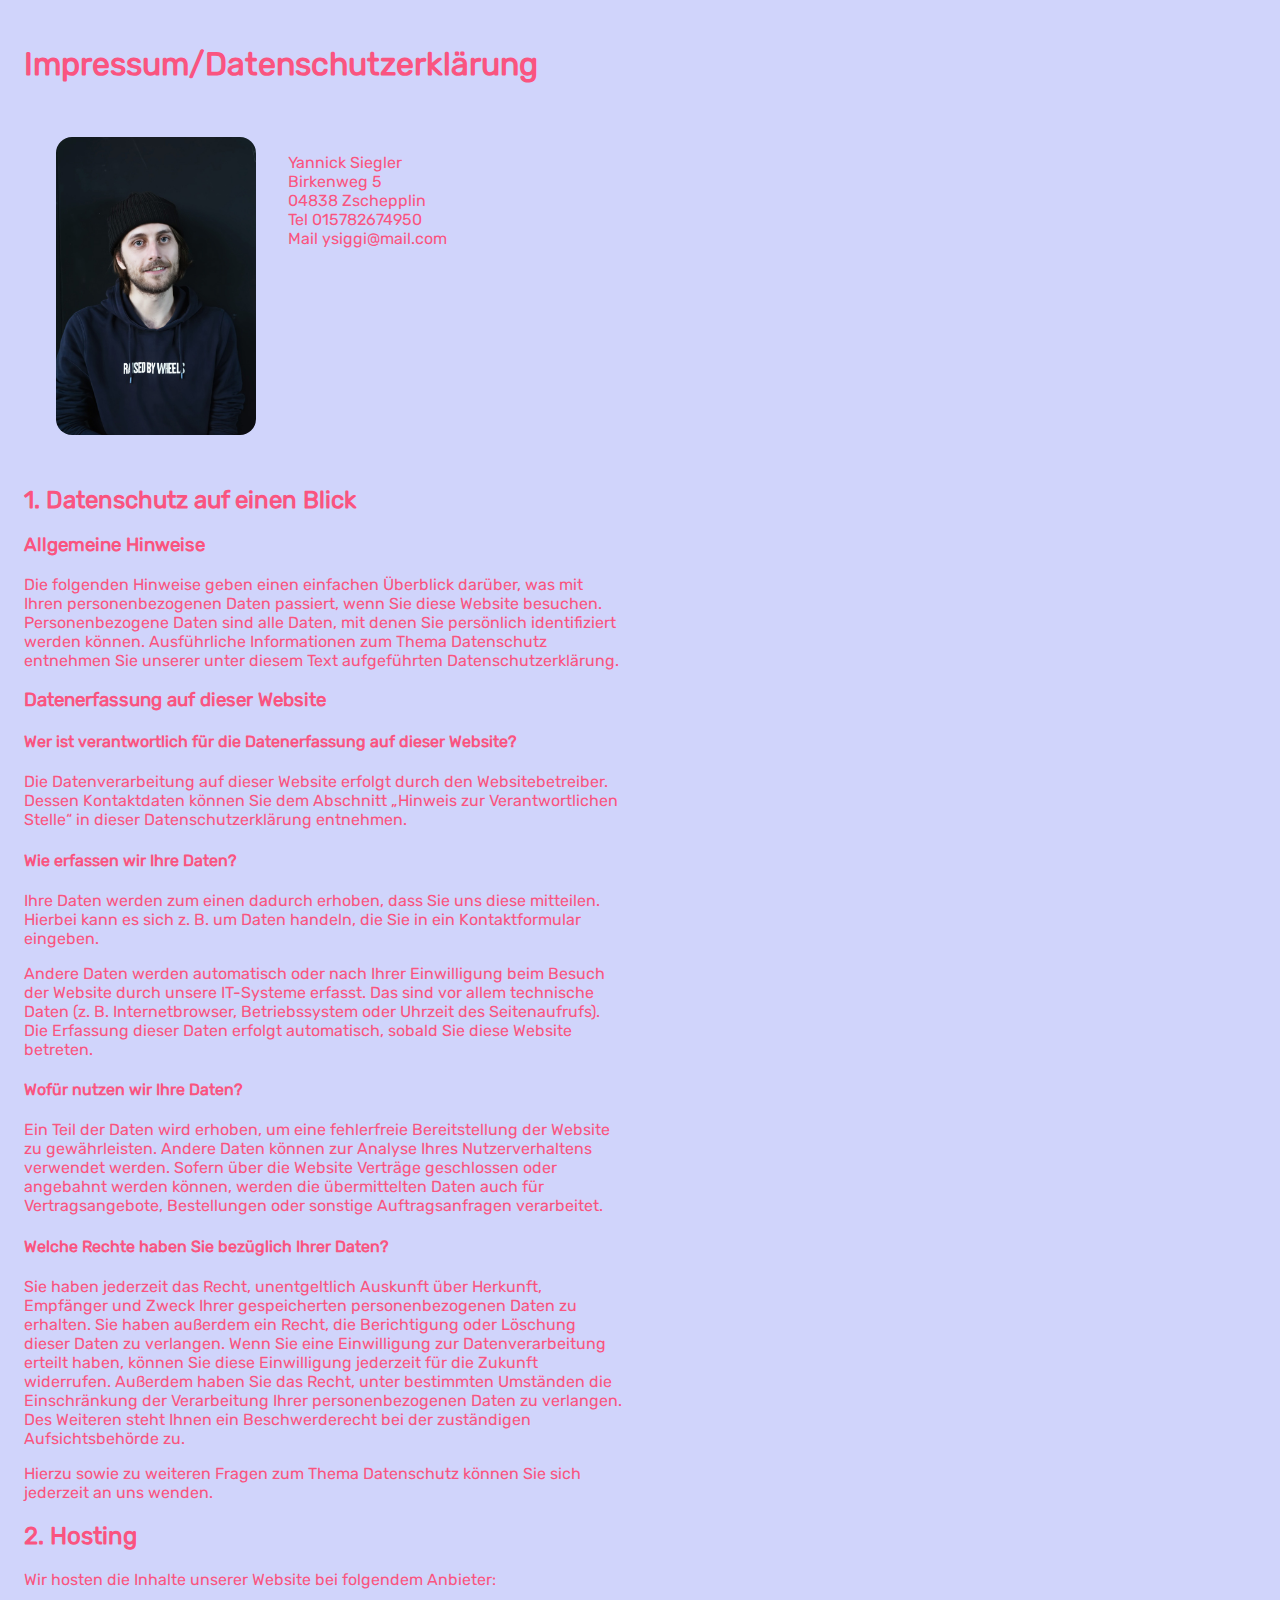
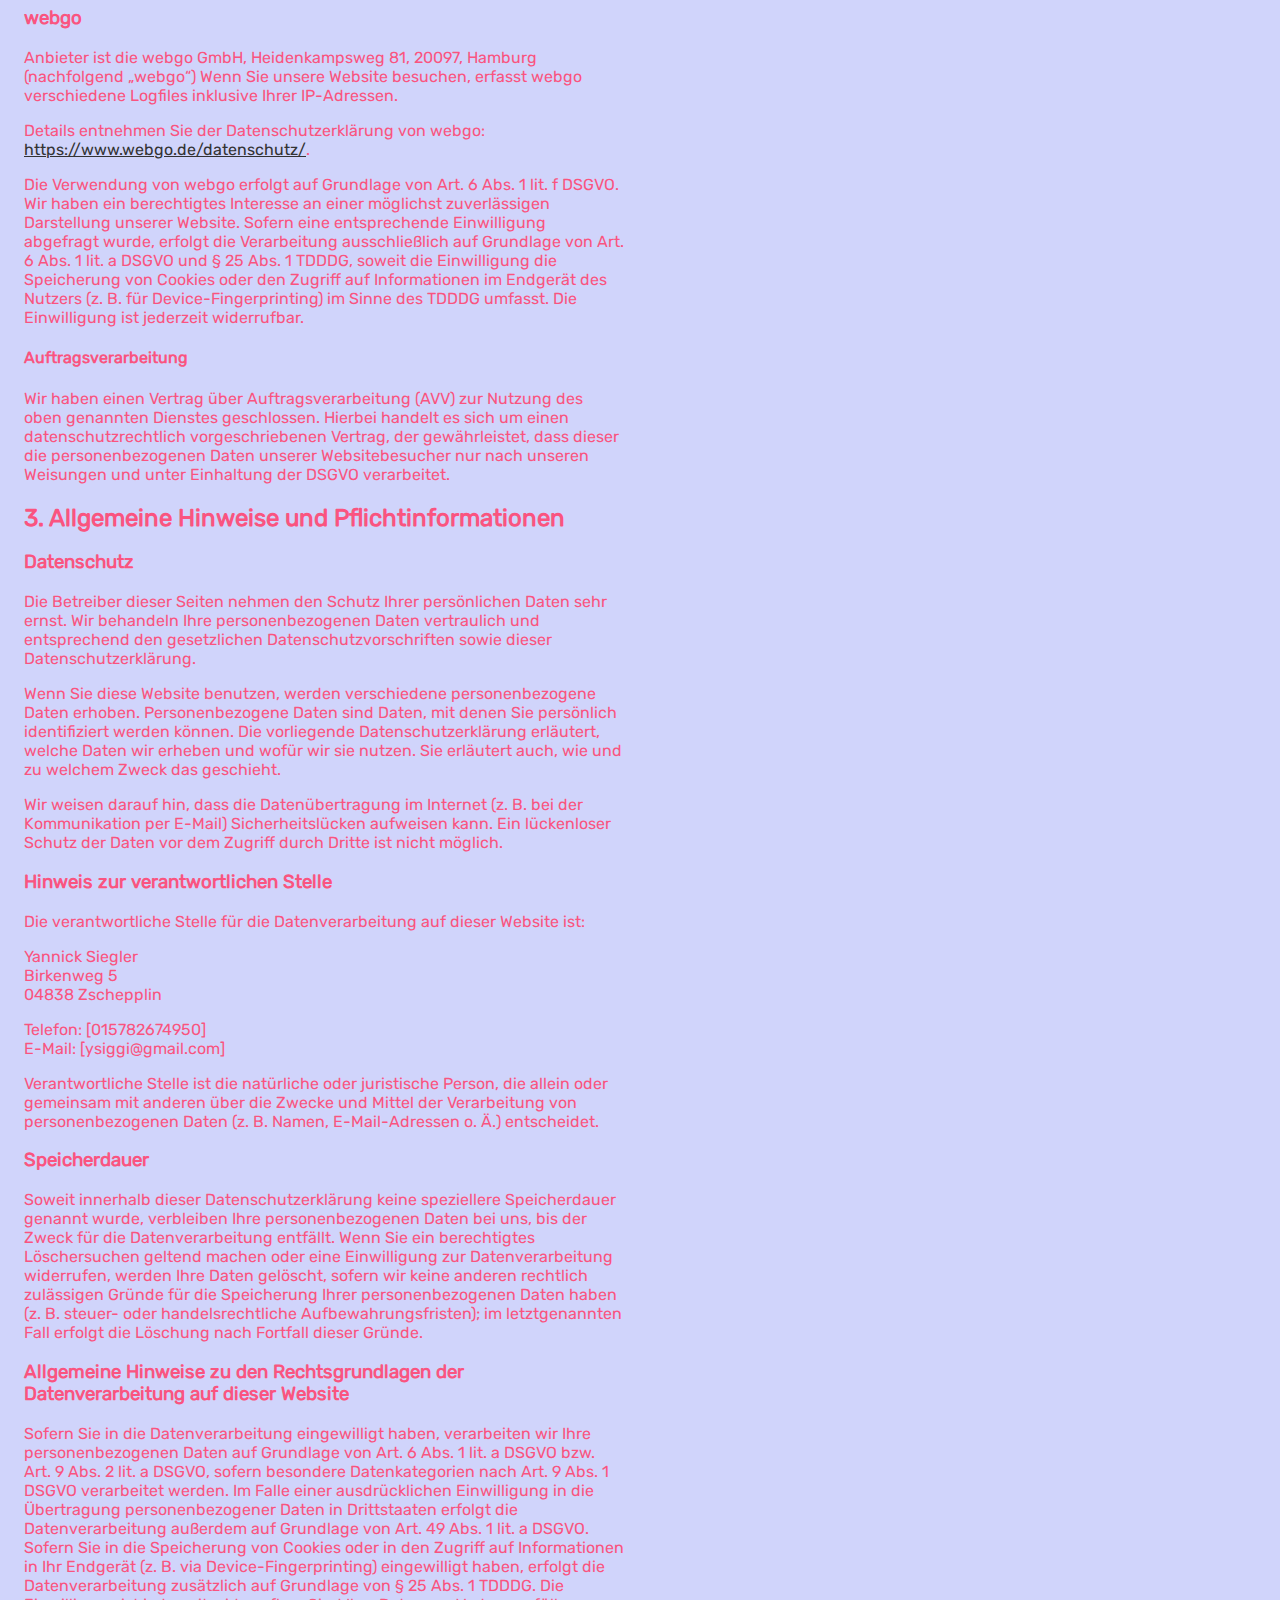
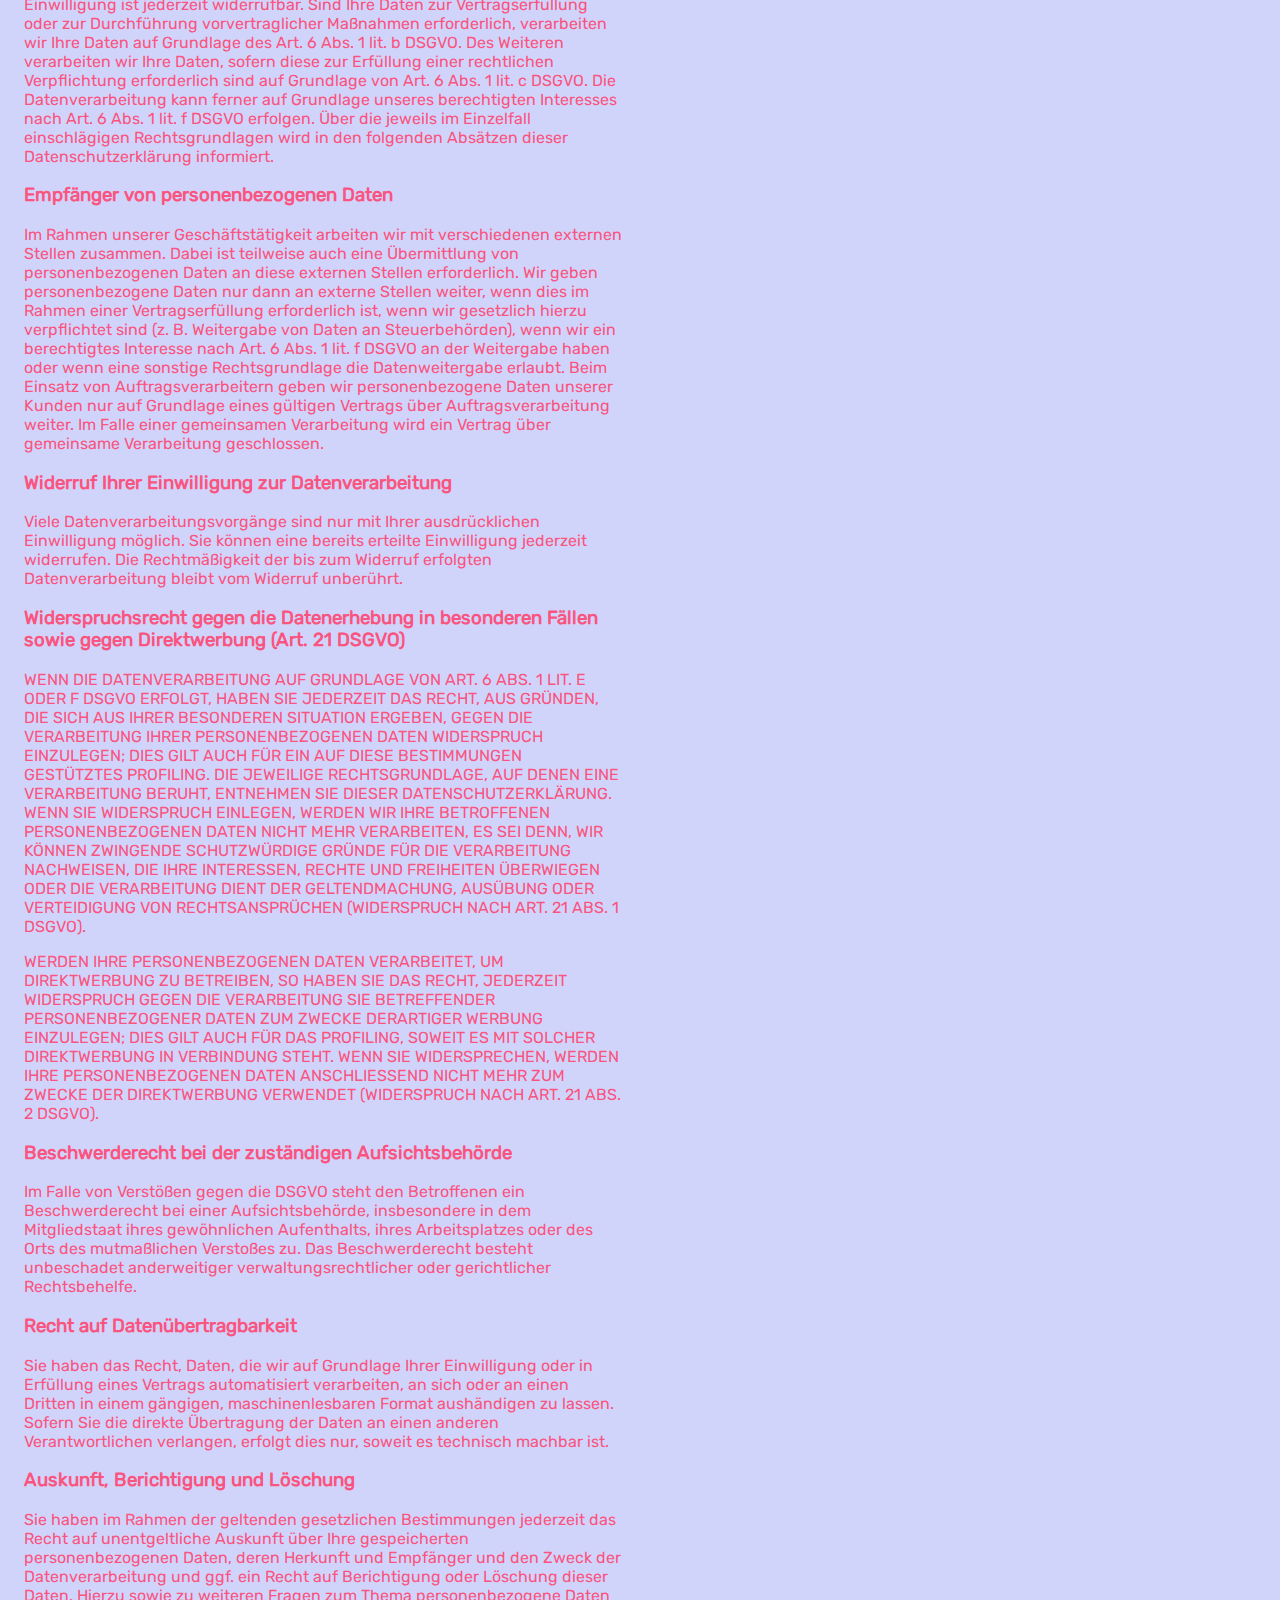
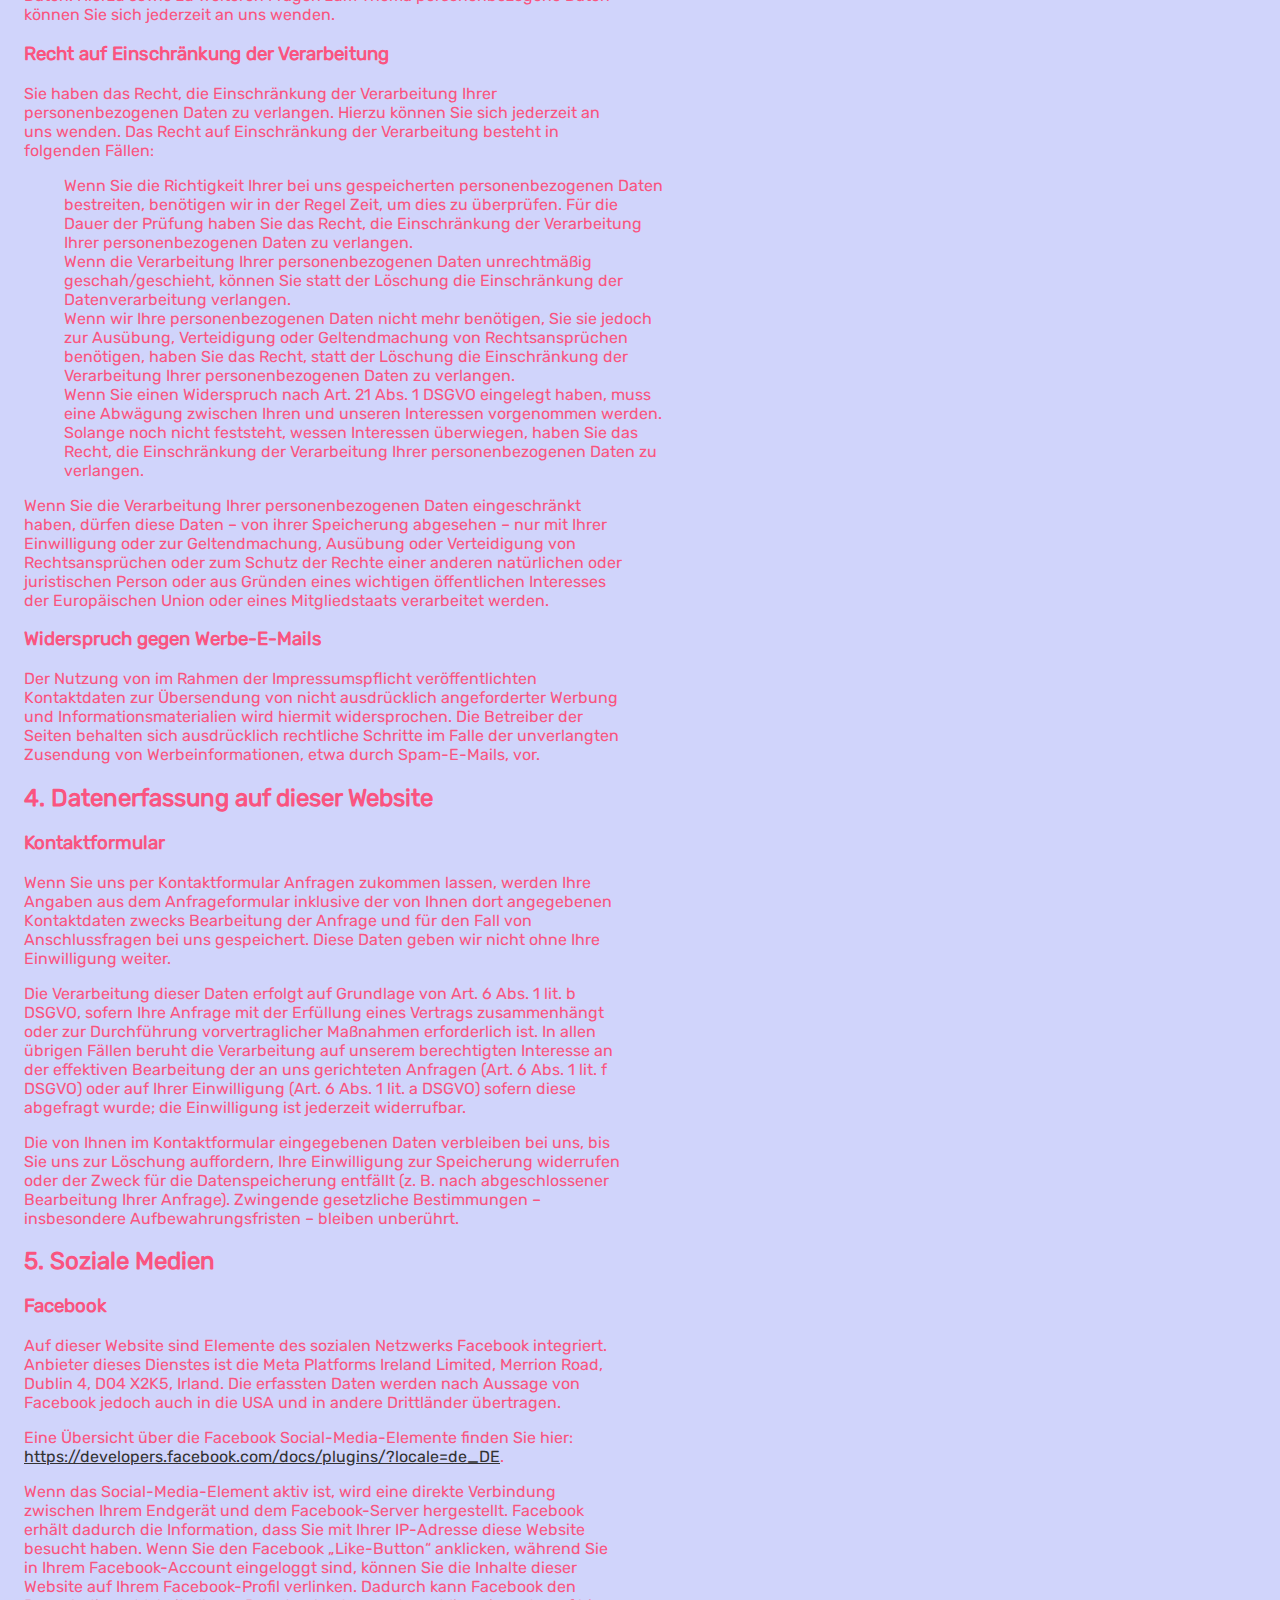
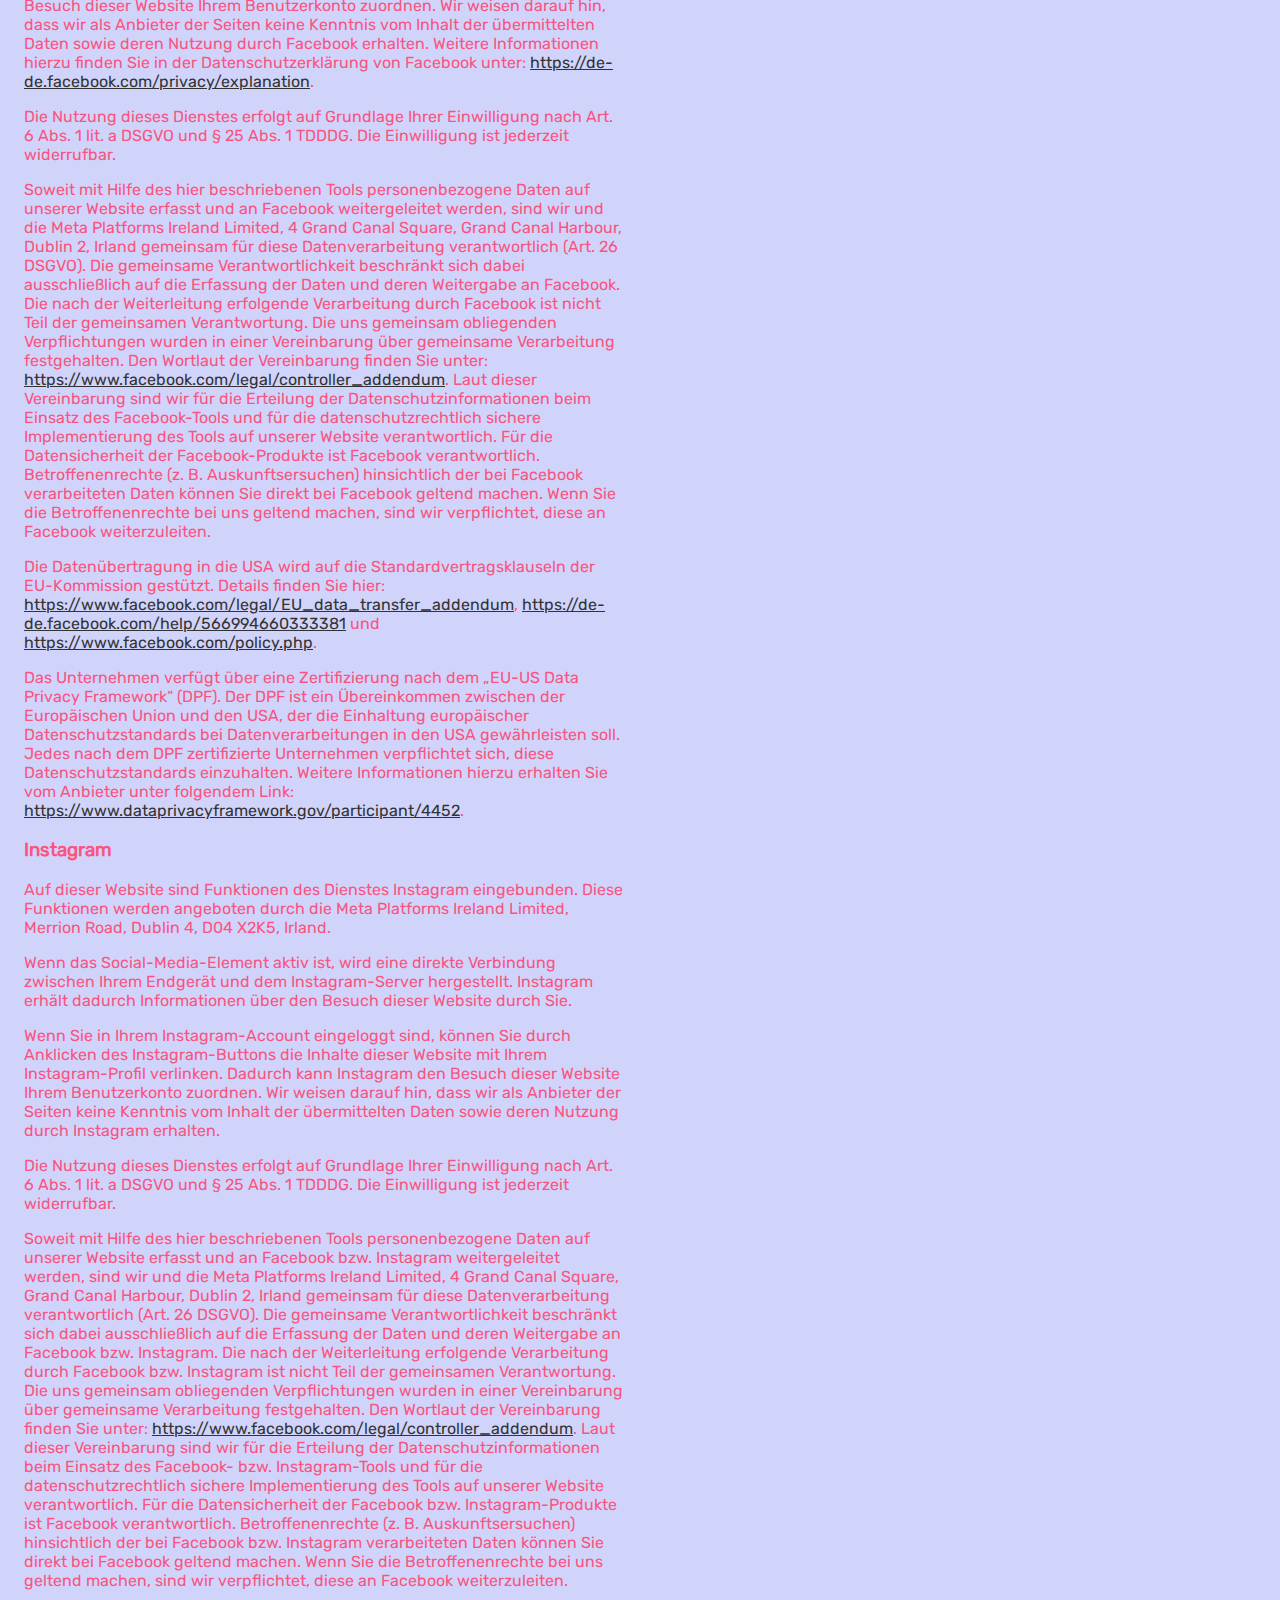
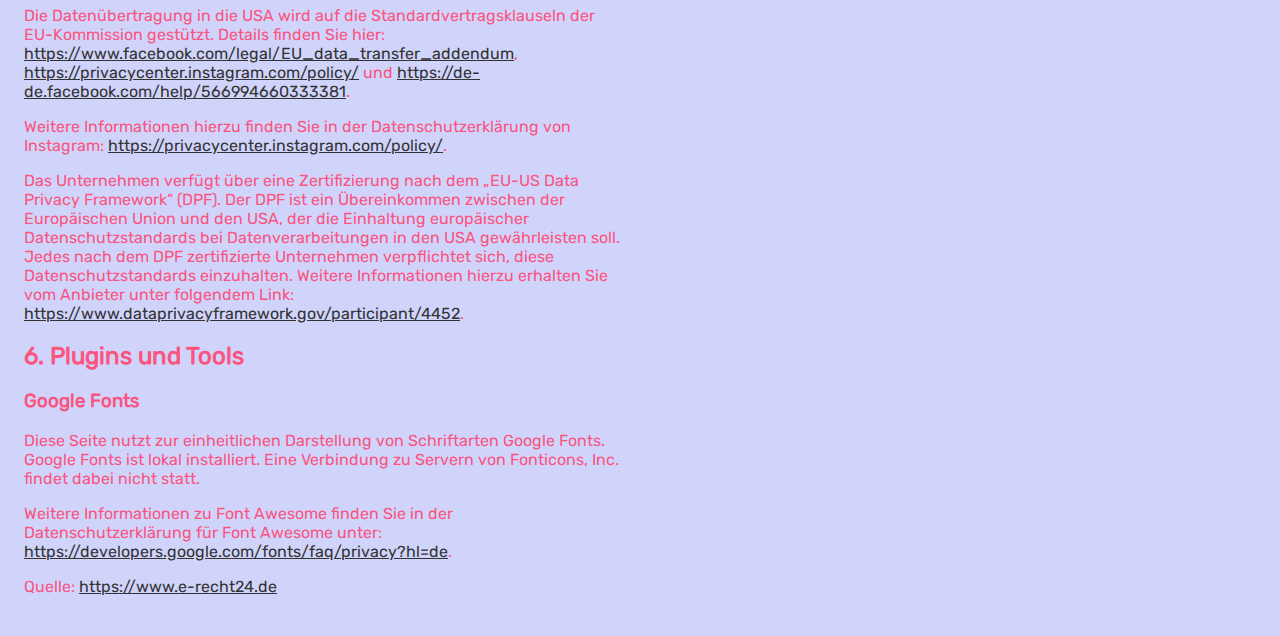
<file: datenschutz.html>
<!DOCTYPE html>
<html lang="de">

<head>
    <meta charset="UTF-8">
    <meta name="viewport" content="width=device-width, initial-scale=1.0">
    <title>Impressum/Datenschutz</title>
    <link rel="stylesheet" href="css/fontsundfarbe.css">
    <link rel="stylesheet" href="css/impressum.css">

</head>
<main>

<h1>Impressum/Datenschutz&shy;erkl&auml;rung</h1>

<article>
    <img src="img/portrait_processed.jpg" alt="portrait yannick siegler">
<ul>
    <li>Yannick Siegler</li>
    <li>Birkenweg 5</li>
    <li>04838 Zschepplin</li>
    <li>Tel 015782674950</li>
    <li>Mail ysiggi@mail.com</li>
</ul>


</article>




<h2>1. Datenschutz auf einen Blick</h2>
<h3>Allgemeine Hinweise</h3> <p>Die folgenden Hinweise geben einen einfachen &Uuml;berblick dar&uuml;ber, was mit Ihren personenbezogenen Daten passiert, wenn Sie diese Website besuchen. Personenbezogene Daten sind alle Daten, mit denen Sie pers&ouml;nlich identifiziert werden k&ouml;nnen. Ausf&uuml;hrliche Informationen zum Thema Datenschutz entnehmen Sie unserer unter diesem Text aufgef&uuml;hrten Datenschutzerkl&auml;rung.</p>
<h3>Datenerfassung auf dieser Website</h3> <h4>Wer ist verantwortlich f&uuml;r die Datenerfassung auf dieser Website?</h4> <p>Die Datenverarbeitung auf dieser Website erfolgt durch den Websitebetreiber. Dessen Kontaktdaten k&ouml;nnen Sie dem Abschnitt &bdquo;Hinweis zur Verantwortlichen Stelle&ldquo; in dieser Datenschutzerkl&auml;rung entnehmen.</p> <h4>Wie erfassen wir Ihre Daten?</h4> <p>Ihre Daten werden zum einen dadurch erhoben, dass Sie uns diese mitteilen. Hierbei kann es sich z.&nbsp;B. um Daten handeln, die Sie in ein Kontaktformular eingeben.</p> <p>Andere Daten werden automatisch oder nach Ihrer Einwilligung beim Besuch der Website durch unsere IT-Systeme erfasst. Das sind vor allem technische Daten (z.&nbsp;B. Internetbrowser, Betriebssystem oder Uhrzeit des Seitenaufrufs). Die Erfassung dieser Daten erfolgt automatisch, sobald Sie diese Website betreten.</p> <h4>Wof&uuml;r nutzen wir Ihre Daten?</h4> <p>Ein Teil der Daten wird erhoben, um eine fehlerfreie Bereitstellung der Website zu gew&auml;hrleisten. Andere Daten k&ouml;nnen zur Analyse Ihres Nutzerverhaltens verwendet werden. Sofern &uuml;ber die Website Vertr&auml;ge geschlossen oder angebahnt werden k&ouml;nnen, werden die &uuml;bermittelten Daten auch f&uuml;r Vertragsangebote, Bestellungen oder sonstige Auftragsanfragen verarbeitet.</p> <h4>Welche Rechte haben Sie bez&uuml;glich Ihrer Daten?</h4> <p>Sie haben jederzeit das Recht, unentgeltlich Auskunft &uuml;ber Herkunft, Empf&auml;nger und Zweck Ihrer gespeicherten personenbezogenen Daten zu erhalten. Sie haben au&szlig;erdem ein Recht, die Berichtigung oder L&ouml;schung dieser Daten zu verlangen. Wenn Sie eine Einwilligung zur Datenverarbeitung erteilt haben, k&ouml;nnen Sie diese Einwilligung jederzeit f&uuml;r die Zukunft widerrufen. Au&szlig;erdem haben Sie das Recht, unter bestimmten Umst&auml;nden die Einschr&auml;nkung der Verarbeitung Ihrer personenbezogenen Daten zu verlangen. Des Weiteren steht Ihnen ein Beschwerderecht bei der zust&auml;ndigen Aufsichtsbeh&ouml;rde zu.</p> <p>Hierzu sowie zu weiteren Fragen zum Thema Datenschutz k&ouml;nnen Sie sich jederzeit an uns wenden.</p>
<h2>2. Hosting</h2>
<p>Wir hosten die Inhalte unserer Website bei folgendem Anbieter:</p>
<h3>webgo</h3> <p>Anbieter ist die webgo GmbH, Heidenkampsweg 81, 20097, Hamburg (nachfolgend &bdquo;webgo&ldquo;) Wenn Sie unsere Website besuchen, erfasst webgo verschiedene Logfiles inklusive Ihrer IP-Adressen.</p> <p>Details entnehmen Sie der Datenschutzerkl&auml;rung von webgo: <a href="https://www.webgo.de/datenschutz/" target="_blank" rel="noopener noreferrer">https://www.webgo.de/datenschutz/</a>.</p> <p>Die Verwendung von webgo erfolgt auf Grundlage von Art. 6 Abs. 1 lit. f DSGVO. Wir haben ein berechtigtes Interesse an einer m&ouml;glichst zuverl&auml;ssigen Darstellung unserer Website. Sofern eine entsprechende Einwilligung abgefragt wurde, erfolgt die Verarbeitung ausschlie&szlig;lich auf Grundlage von Art. 6 Abs. 1 lit. a DSGVO und &sect; 25 Abs. 1 TDDDG, soweit die Einwilligung die Speicherung von Cookies oder den Zugriff auf Informationen im Endger&auml;t des Nutzers (z.&nbsp;B. f&uuml;r Device-Fingerprinting) im Sinne des TDDDG umfasst. Die Einwilligung ist jederzeit widerrufbar.</p>

<h4>Auftragsverarbeitung</h4> <p>Wir haben einen Vertrag &uuml;ber Auftragsverarbeitung (AVV) zur Nutzung des oben genannten Dienstes geschlossen. Hierbei handelt es sich um einen datenschutzrechtlich vorgeschriebenen Vertrag, der gew&auml;hrleistet, dass dieser die personenbezogenen Daten unserer Websitebesucher nur nach unseren Weisungen und unter Einhaltung der DSGVO verarbeitet.</p>
<h2>3. Allgemeine Hinweise und Pflicht&shy;informationen</h2>
<h3>Datenschutz</h3> <p>Die Betreiber dieser Seiten nehmen den Schutz Ihrer pers&ouml;nlichen Daten sehr ernst. Wir behandeln Ihre personenbezogenen Daten vertraulich und entsprechend den gesetzlichen Datenschutzvorschriften sowie dieser Datenschutzerkl&auml;rung.</p> <p>Wenn Sie diese Website benutzen, werden verschiedene personenbezogene Daten erhoben. Personenbezogene Daten sind Daten, mit denen Sie pers&ouml;nlich identifiziert werden k&ouml;nnen. Die vorliegende Datenschutzerkl&auml;rung erl&auml;utert, welche Daten wir erheben und wof&uuml;r wir sie nutzen. Sie erl&auml;utert auch, wie und zu welchem Zweck das geschieht.</p> <p>Wir weisen darauf hin, dass die Daten&uuml;bertragung im Internet (z.&nbsp;B. bei der Kommunikation per E-Mail) Sicherheitsl&uuml;cken aufweisen kann. Ein l&uuml;ckenloser Schutz der Daten vor dem Zugriff durch Dritte ist nicht m&ouml;glich.</p>
<h3>Hinweis zur verantwortlichen Stelle</h3> <p>Die verantwortliche Stelle f&uuml;r die Datenverarbeitung auf dieser Website ist:</p> <p>Yannick Siegler<br />
Birkenweg 5<br />
04838 Zschepplin
</p>

<p>Telefon: &#91;015782674950&#93;<br />
E-Mail: &#91;ysiggi@gmail.com&#93;</p>
 <p>Verantwortliche Stelle ist die nat&uuml;rliche oder juristische Person, die allein oder gemeinsam mit anderen &uuml;ber die Zwecke und Mittel der Verarbeitung von personenbezogenen Daten (z.&nbsp;B. Namen, E-Mail-Adressen o. &Auml;.) entscheidet.</p>

<h3>Speicherdauer</h3> <p>Soweit innerhalb dieser Datenschutzerkl&auml;rung keine speziellere Speicherdauer genannt wurde, verbleiben Ihre personenbezogenen Daten bei uns, bis der Zweck f&uuml;r die Datenverarbeitung entf&auml;llt. Wenn Sie ein berechtigtes L&ouml;schersuchen geltend machen oder eine Einwilligung zur Datenverarbeitung widerrufen, werden Ihre Daten gel&ouml;scht, sofern wir keine anderen rechtlich zul&auml;ssigen Gr&uuml;nde f&uuml;r die Speicherung Ihrer personenbezogenen Daten haben (z.&nbsp;B. steuer- oder handelsrechtliche Aufbewahrungsfristen); im letztgenannten Fall erfolgt die L&ouml;schung nach Fortfall dieser Gr&uuml;nde.</p>
<h3>Allgemeine Hinweise zu den Rechtsgrundlagen der Datenverarbeitung auf dieser Website</h3> <p>Sofern Sie in die Datenverarbeitung eingewilligt haben, verarbeiten wir Ihre personenbezogenen Daten auf Grundlage von Art. 6 Abs. 1 lit. a DSGVO bzw. Art. 9 Abs. 2 lit. a DSGVO, sofern besondere Datenkategorien nach Art. 9 Abs. 1 DSGVO verarbeitet werden. Im Falle einer ausdr&uuml;cklichen Einwilligung in die &Uuml;bertragung personenbezogener Daten in Drittstaaten erfolgt die Datenverarbeitung au&szlig;erdem auf Grundlage von Art. 49 Abs. 1 lit. a DSGVO. Sofern Sie in die Speicherung von Cookies oder in den Zugriff auf Informationen in Ihr Endger&auml;t (z.&nbsp;B. via Device-Fingerprinting) eingewilligt haben, erfolgt die Datenverarbeitung zus&auml;tzlich auf Grundlage von &sect; 25 Abs. 1 TDDDG. Die Einwilligung ist jederzeit widerrufbar. Sind Ihre Daten zur Vertragserf&uuml;llung oder zur Durchf&uuml;hrung vorvertraglicher Ma&szlig;nahmen erforderlich, verarbeiten wir Ihre Daten auf Grundlage des Art. 6 Abs. 1 lit. b DSGVO. Des Weiteren verarbeiten wir Ihre Daten, sofern diese zur Erf&uuml;llung einer rechtlichen Verpflichtung erforderlich sind auf Grundlage von Art. 6 Abs. 1 lit. c DSGVO. Die Datenverarbeitung kann ferner auf Grundlage unseres berechtigten Interesses nach Art. 6 Abs. 1 lit. f DSGVO erfolgen. &Uuml;ber die jeweils im Einzelfall einschl&auml;gigen Rechtsgrundlagen wird in den folgenden Abs&auml;tzen dieser Datenschutzerkl&auml;rung informiert.</p>
<h3>Empfänger von personenbezogenen Daten</h3> <p>Im Rahmen unserer Gesch&auml;ftst&auml;tigkeit arbeiten wir mit verschiedenen externen Stellen zusammen. Dabei ist teilweise auch eine &Uuml;bermittlung von personenbezogenen Daten an diese externen Stellen erforderlich. Wir geben personenbezogene Daten nur dann an externe Stellen weiter, wenn dies im Rahmen einer Vertragserf&uuml;llung erforderlich ist, wenn wir gesetzlich hierzu verpflichtet sind (z.&nbsp;B. Weitergabe von Daten an Steuerbeh&ouml;rden), wenn wir ein berechtigtes Interesse nach Art. 6 Abs. 1 lit. f DSGVO an der Weitergabe haben oder wenn eine sonstige Rechtsgrundlage die Datenweitergabe erlaubt. Beim Einsatz von Auftragsverarbeitern geben wir personenbezogene Daten unserer Kunden nur auf Grundlage eines g&uuml;ltigen Vertrags &uuml;ber Auftragsverarbeitung weiter. Im Falle einer gemeinsamen Verarbeitung wird ein Vertrag &uuml;ber gemeinsame Verarbeitung geschlossen.</p>
<h3>Widerruf Ihrer Einwilligung zur Datenverarbeitung</h3> <p>Viele Datenverarbeitungsvorg&auml;nge sind nur mit Ihrer ausdr&uuml;cklichen Einwilligung m&ouml;glich. Sie k&ouml;nnen eine bereits erteilte Einwilligung jederzeit widerrufen. Die Rechtm&auml;&szlig;igkeit der bis zum Widerruf erfolgten Datenverarbeitung bleibt vom Widerruf unber&uuml;hrt.</p>
<h3>Widerspruchsrecht gegen die Datenerhebung in besonderen F&auml;llen sowie gegen Direktwerbung (Art. 21 DSGVO)</h3> <p>WENN DIE DATENVERARBEITUNG AUF GRUNDLAGE VON ART. 6 ABS. 1 LIT. E ODER F DSGVO ERFOLGT, HABEN SIE JEDERZEIT DAS RECHT, AUS GR&Uuml;NDEN, DIE SICH AUS IHRER BESONDEREN SITUATION ERGEBEN, GEGEN DIE VERARBEITUNG IHRER PERSONENBEZOGENEN DATEN WIDERSPRUCH EINZULEGEN; DIES GILT AUCH F&Uuml;R EIN AUF DIESE BESTIMMUNGEN GEST&Uuml;TZTES PROFILING. DIE JEWEILIGE RECHTSGRUNDLAGE, AUF DENEN EINE VERARBEITUNG BERUHT, ENTNEHMEN SIE DIESER DATENSCHUTZERKL&Auml;RUNG. WENN SIE WIDERSPRUCH EINLEGEN, WERDEN WIR IHRE BETROFFENEN PERSONENBEZOGENEN DATEN NICHT MEHR VERARBEITEN, ES SEI DENN, WIR K&Ouml;NNEN ZWINGENDE SCHUTZW&Uuml;RDIGE GR&Uuml;NDE F&Uuml;R DIE VERARBEITUNG NACHWEISEN, DIE IHRE INTERESSEN, RECHTE UND FREIHEITEN &Uuml;BERWIEGEN ODER DIE VERARBEITUNG DIENT DER GELTENDMACHUNG, AUS&Uuml;BUNG ODER VERTEIDIGUNG VON RECHTSANSPR&Uuml;CHEN (WIDERSPRUCH NACH ART. 21 ABS. 1 DSGVO).</p> <p>WERDEN IHRE PERSONENBEZOGENEN DATEN VERARBEITET, UM DIREKTWERBUNG ZU BETREIBEN, SO HABEN SIE DAS RECHT, JEDERZEIT WIDERSPRUCH GEGEN DIE VERARBEITUNG SIE BETREFFENDER PERSONENBEZOGENER DATEN ZUM ZWECKE DERARTIGER WERBUNG EINZULEGEN; DIES GILT AUCH F&Uuml;R DAS PROFILING, SOWEIT ES MIT SOLCHER DIREKTWERBUNG IN VERBINDUNG STEHT. WENN SIE WIDERSPRECHEN, WERDEN IHRE PERSONENBEZOGENEN DATEN ANSCHLIESSEND NICHT MEHR ZUM ZWECKE DER DIREKTWERBUNG VERWENDET (WIDERSPRUCH NACH ART. 21 ABS. 2 DSGVO).</p>
<h3>Beschwerde&shy;recht bei der zust&auml;ndigen Aufsichts&shy;beh&ouml;rde</h3> <p>Im Falle von Verst&ouml;&szlig;en gegen die DSGVO steht den Betroffenen ein Beschwerderecht bei einer Aufsichtsbeh&ouml;rde, insbesondere in dem Mitgliedstaat ihres gew&ouml;hnlichen Aufenthalts, ihres Arbeitsplatzes oder des Orts des mutma&szlig;lichen Versto&szlig;es zu. Das Beschwerderecht besteht unbeschadet anderweitiger verwaltungsrechtlicher oder gerichtlicher Rechtsbehelfe.</p>
<h3>Recht auf Daten&shy;&uuml;bertrag&shy;barkeit</h3> <p>Sie haben das Recht, Daten, die wir auf Grundlage Ihrer Einwilligung oder in Erf&uuml;llung eines Vertrags automatisiert verarbeiten, an sich oder an einen Dritten in einem g&auml;ngigen, maschinenlesbaren Format aush&auml;ndigen zu lassen. Sofern Sie die direkte &Uuml;bertragung der Daten an einen anderen Verantwortlichen verlangen, erfolgt dies nur, soweit es technisch machbar ist.</p>
<h3>Auskunft, Berichtigung und L&ouml;schung</h3> <p>Sie haben im Rahmen der geltenden gesetzlichen Bestimmungen jederzeit das Recht auf unentgeltliche Auskunft &uuml;ber Ihre gespeicherten personenbezogenen Daten, deren Herkunft und Empf&auml;nger und den Zweck der Datenverarbeitung und ggf. ein Recht auf Berichtigung oder L&ouml;schung dieser Daten. Hierzu sowie zu weiteren Fragen zum Thema personenbezogene Daten k&ouml;nnen Sie sich jederzeit an uns wenden.</p>
<h3>Recht auf Einschr&auml;nkung der Verarbeitung</h3> <p>Sie haben das Recht, die Einschr&auml;nkung der Verarbeitung Ihrer personenbezogenen Daten zu verlangen. Hierzu k&ouml;nnen Sie sich jederzeit an uns wenden. Das Recht auf Einschr&auml;nkung der Verarbeitung besteht in folgenden F&auml;llen:</p> <ul> <li>Wenn Sie die Richtigkeit Ihrer bei uns gespeicherten personenbezogenen Daten bestreiten, ben&ouml;tigen wir in der Regel Zeit, um dies zu &uuml;berpr&uuml;fen. F&uuml;r die Dauer der Pr&uuml;fung haben Sie das Recht, die Einschr&auml;nkung der Verarbeitung Ihrer personenbezogenen Daten zu verlangen.</li> <li>Wenn die Verarbeitung Ihrer personenbezogenen Daten unrechtm&auml;&szlig;ig geschah/geschieht, k&ouml;nnen Sie statt der L&ouml;schung die Einschr&auml;nkung der Datenverarbeitung verlangen.</li> <li>Wenn wir Ihre personenbezogenen Daten nicht mehr ben&ouml;tigen, Sie sie jedoch zur Aus&uuml;bung, Verteidigung oder Geltendmachung von Rechtsanspr&uuml;chen ben&ouml;tigen, haben Sie das Recht, statt der L&ouml;schung die Einschr&auml;nkung der Verarbeitung Ihrer personenbezogenen Daten zu verlangen.</li> <li>Wenn Sie einen Widerspruch nach Art. 21 Abs. 1 DSGVO eingelegt haben, muss eine Abw&auml;gung zwischen Ihren und unseren Interessen vorgenommen werden. Solange noch nicht feststeht, wessen Interessen &uuml;berwiegen, haben Sie das Recht, die Einschr&auml;nkung der Verarbeitung Ihrer personenbezogenen Daten zu verlangen.</li> </ul> <p>Wenn Sie die Verarbeitung Ihrer personenbezogenen Daten eingeschr&auml;nkt haben, d&uuml;rfen diese Daten &ndash; von ihrer Speicherung abgesehen &ndash; nur mit Ihrer Einwilligung oder zur Geltendmachung, Aus&uuml;bung oder Verteidigung von Rechtsanspr&uuml;chen oder zum Schutz der Rechte einer anderen nat&uuml;rlichen oder juristischen Person oder aus Gr&uuml;nden eines wichtigen &ouml;ffentlichen Interesses der Europ&auml;ischen Union oder eines Mitgliedstaats verarbeitet werden.</p>
<h3>Widerspruch gegen Werbe-E-Mails</h3> <p>Der Nutzung von im Rahmen der Impressumspflicht ver&ouml;ffentlichten Kontaktdaten zur &Uuml;bersendung von nicht ausdr&uuml;cklich angeforderter Werbung und Informationsmaterialien wird hiermit widersprochen. Die Betreiber der Seiten behalten sich ausdr&uuml;cklich rechtliche Schritte im Falle der unverlangten Zusendung von Werbeinformationen, etwa durch Spam-E-Mails, vor.</p>
<h2>4. Datenerfassung auf dieser Website</h2>
<h3>Kontaktformular</h3> <p>Wenn Sie uns per Kontaktformular Anfragen zukommen lassen, werden Ihre Angaben aus dem Anfrageformular inklusive der von Ihnen dort angegebenen Kontaktdaten zwecks Bearbeitung der Anfrage und f&uuml;r den Fall von Anschlussfragen bei uns gespeichert. Diese Daten geben wir nicht ohne Ihre Einwilligung weiter.</p> <p>Die Verarbeitung dieser Daten erfolgt auf Grundlage von Art. 6 Abs. 1 lit. b DSGVO, sofern Ihre Anfrage mit der Erf&uuml;llung eines Vertrags zusammenh&auml;ngt oder zur Durchf&uuml;hrung vorvertraglicher Ma&szlig;nahmen erforderlich ist. In allen &uuml;brigen F&auml;llen beruht die Verarbeitung auf unserem berechtigten Interesse an der effektiven Bearbeitung der an uns gerichteten Anfragen (Art. 6 Abs. 1 lit. f DSGVO) oder auf Ihrer Einwilligung (Art. 6 Abs. 1 lit. a DSGVO) sofern diese abgefragt wurde; die Einwilligung ist jederzeit widerrufbar.</p> <p>Die von Ihnen im Kontaktformular eingegebenen Daten verbleiben bei uns, bis Sie uns zur L&ouml;schung auffordern, Ihre Einwilligung zur Speicherung widerrufen oder der Zweck f&uuml;r die Datenspeicherung entf&auml;llt (z.&nbsp;B. nach abgeschlossener Bearbeitung Ihrer Anfrage). Zwingende gesetzliche Bestimmungen &ndash; insbesondere Aufbewahrungsfristen &ndash; bleiben unber&uuml;hrt.</p>
<h2>5. Soziale Medien</h2>
<h3>Facebook</h3> <p>Auf dieser Website sind Elemente des sozialen Netzwerks Facebook integriert. Anbieter dieses Dienstes ist die Meta Platforms Ireland Limited, Merrion Road, Dublin 4, D04 X2K5, Irland. Die erfassten Daten werden nach Aussage von Facebook jedoch auch in die USA und in andere Drittl&auml;nder &uuml;bertragen.</p> <p>Eine &Uuml;bersicht &uuml;ber die Facebook Social-Media-Elemente finden Sie hier: <a href="https://developers.facebook.com/docs/plugins/?locale=de_DE" target="_blank" rel="noopener noreferrer">https://developers.facebook.com/docs/plugins/?locale=de_DE</a>.</p> <p>Wenn das Social-Media-Element aktiv ist, wird eine direkte Verbindung zwischen Ihrem Endger&auml;t und dem Facebook-Server hergestellt. Facebook erh&auml;lt dadurch die Information, dass Sie mit Ihrer IP-Adresse diese Website besucht haben. Wenn Sie den Facebook &bdquo;Like-Button&ldquo; anklicken, w&auml;hrend Sie in Ihrem Facebook-Account eingeloggt sind, k&ouml;nnen Sie die Inhalte dieser Website auf Ihrem Facebook-Profil verlinken. Dadurch kann Facebook den Besuch dieser Website Ihrem Benutzerkonto zuordnen. Wir weisen darauf hin, dass wir als Anbieter der Seiten keine Kenntnis vom Inhalt der &uuml;bermittelten Daten sowie deren Nutzung durch Facebook erhalten. Weitere Informationen hierzu finden Sie in der Datenschutzerkl&auml;rung von Facebook unter: <a href="https://de-de.facebook.com/privacy/explanation" target="_blank" rel="noopener noreferrer">https://de-de.facebook.com/privacy/explanation</a>.</p> <p>Die Nutzung dieses Dienstes erfolgt auf Grundlage Ihrer Einwilligung nach Art. 6 Abs. 1 lit. a DSGVO und &sect; 25 Abs. 1 TDDDG. Die Einwilligung ist jederzeit widerrufbar.</p> <p>Soweit mit Hilfe des hier beschriebenen Tools personenbezogene Daten auf unserer Website erfasst und an Facebook weitergeleitet werden, sind wir und die Meta Platforms Ireland Limited, 4 Grand Canal Square, Grand Canal Harbour, Dublin 2, Irland gemeinsam f&uuml;r diese Datenverarbeitung verantwortlich (Art. 26 DSGVO). Die gemeinsame Verantwortlichkeit beschr&auml;nkt sich dabei ausschlie&szlig;lich auf die Erfassung der Daten und deren Weitergabe an Facebook. Die nach der Weiterleitung erfolgende Verarbeitung durch Facebook ist nicht Teil der gemeinsamen Verantwortung. Die uns gemeinsam obliegenden Verpflichtungen wurden in einer Vereinbarung &uuml;ber gemeinsame Verarbeitung festgehalten. Den Wortlaut der Vereinbarung finden Sie unter: <a href="https://www.facebook.com/legal/controller_addendum" target="_blank" rel="noopener noreferrer">https://www.facebook.com/legal/controller_addendum</a>. Laut dieser Vereinbarung sind wir f&uuml;r die Erteilung der Datenschutzinformationen beim Einsatz des Facebook-Tools und f&uuml;r die datenschutzrechtlich sichere Implementierung des Tools auf unserer Website verantwortlich. F&uuml;r die Datensicherheit der Facebook-Produkte ist Facebook verantwortlich. Betroffenenrechte (z.&nbsp;B. Auskunftsersuchen) hinsichtlich der bei Facebook verarbeiteten Daten k&ouml;nnen Sie direkt bei Facebook geltend machen. Wenn Sie die Betroffenenrechte bei uns geltend machen, sind wir verpflichtet, diese an Facebook weiterzuleiten.</p> <p>Die Daten&uuml;bertragung in die USA wird auf die Standardvertragsklauseln der EU-Kommission gest&uuml;tzt. Details finden Sie hier: <a href="https://www.facebook.com/legal/EU_data_transfer_addendum" target="_blank" rel="noopener noreferrer">https://www.facebook.com/legal/EU_data_transfer_addendum</a>, <a href="https://de-de.facebook.com/help/566994660333381" target="_blank" rel="noopener noreferrer">https://de-de.facebook.com/help/566994660333381</a> und <a href="https://www.facebook.com/policy.php" target="_blank" rel="noopener noreferrer">https://www.facebook.com/policy.php</a>.</p>
<p>Das Unternehmen verf&uuml;gt &uuml;ber eine Zertifizierung nach dem &bdquo;EU-US Data Privacy Framework&ldquo; (DPF). Der DPF ist ein &Uuml;bereinkommen zwischen der Europ&auml;ischen Union und den USA, der die Einhaltung europ&auml;ischer Datenschutzstandards bei Datenverarbeitungen in den USA gew&auml;hrleisten soll. Jedes nach dem DPF zertifizierte Unternehmen verpflichtet sich, diese Datenschutzstandards einzuhalten. Weitere Informationen hierzu erhalten Sie vom Anbieter unter folgendem Link: <a href="https://www.dataprivacyframework.gov/participant/4452" target="_blank" rel="noopener noreferrer">https://www.dataprivacyframework.gov/participant/4452</a>.</p>
<h3>Instagram</h3> <p>Auf dieser Website sind Funktionen des Dienstes Instagram eingebunden. Diese Funktionen werden angeboten durch die Meta Platforms Ireland Limited, Merrion Road, Dublin 4, D04 X2K5, Irland.</p> <p>Wenn das Social-Media-Element aktiv ist, wird eine direkte Verbindung zwischen Ihrem Endger&auml;t und dem Instagram-Server hergestellt. Instagram erh&auml;lt dadurch Informationen &uuml;ber den Besuch dieser Website durch Sie.</p> <p>Wenn Sie in Ihrem Instagram-Account eingeloggt sind, k&ouml;nnen Sie durch Anklicken des Instagram-Buttons die Inhalte dieser Website mit Ihrem Instagram-Profil verlinken. Dadurch kann Instagram den Besuch dieser Website Ihrem Benutzerkonto zuordnen. Wir weisen darauf hin, dass wir als Anbieter der Seiten keine Kenntnis vom Inhalt der &uuml;bermittelten Daten sowie deren Nutzung durch Instagram erhalten.</p> <p>Die Nutzung dieses Dienstes erfolgt auf Grundlage Ihrer Einwilligung nach Art. 6 Abs. 1 lit. a DSGVO und &sect; 25 Abs. 1 TDDDG. Die Einwilligung ist jederzeit widerrufbar.</p> <p>Soweit mit Hilfe des hier beschriebenen Tools personenbezogene Daten auf unserer Website erfasst und an Facebook bzw. Instagram weitergeleitet werden, sind wir und die Meta Platforms Ireland Limited, 4 Grand Canal Square, Grand Canal Harbour, Dublin 2, Irland gemeinsam f&uuml;r diese Datenverarbeitung verantwortlich (Art. 26 DSGVO). Die gemeinsame Verantwortlichkeit beschr&auml;nkt sich dabei ausschlie&szlig;lich auf die Erfassung der Daten und deren Weitergabe an Facebook bzw. Instagram. Die nach der Weiterleitung erfolgende Verarbeitung durch Facebook bzw. Instagram ist nicht Teil der gemeinsamen Verantwortung. Die uns gemeinsam obliegenden Verpflichtungen wurden in einer Vereinbarung &uuml;ber gemeinsame Verarbeitung festgehalten. Den Wortlaut der Vereinbarung finden Sie unter: <a href="https://www.facebook.com/legal/controller_addendum" target="_blank" rel="noopener noreferrer">https://www.facebook.com/legal/controller_addendum</a>. Laut dieser Vereinbarung sind wir f&uuml;r die Erteilung der Datenschutzinformationen beim Einsatz des Facebook- bzw. Instagram-Tools und f&uuml;r die datenschutzrechtlich sichere Implementierung des Tools auf unserer Website verantwortlich. F&uuml;r die Datensicherheit der Facebook bzw. Instagram-Produkte ist Facebook verantwortlich. Betroffenenrechte (z.&nbsp;B. Auskunftsersuchen) hinsichtlich der bei Facebook bzw. Instagram verarbeiteten Daten k&ouml;nnen Sie direkt bei Facebook geltend machen. Wenn Sie die Betroffenenrechte bei uns geltend machen, sind wir verpflichtet, diese an Facebook weiterzuleiten.</p> <p>Die Daten&uuml;bertragung in die USA wird auf die Standardvertragsklauseln der EU-Kommission gest&uuml;tzt. Details finden Sie hier: <a href="https://www.facebook.com/legal/EU_data_transfer_addendum" target="_blank" rel="noopener noreferrer">https://www.facebook.com/legal/EU_data_transfer_addendum</a>, <a href="https://privacycenter.instagram.com/policy/" target="_blank" rel="noopener noreferrer">https://privacycenter.instagram.com/policy/</a> und <a href="https://de-de.facebook.com/help/566994660333381" target="_blank" rel="noopener noreferrer">https://de-de.facebook.com/help/566994660333381</a>.</p> <p>Weitere Informationen hierzu finden Sie in der Datenschutzerkl&auml;rung von Instagram: <a href="https://privacycenter.instagram.com/policy/" target="_blank" rel="noopener noreferrer">https://privacycenter.instagram.com/policy/</a>.</p>
<p>Das Unternehmen verf&uuml;gt &uuml;ber eine Zertifizierung nach dem &bdquo;EU-US Data Privacy Framework&ldquo; (DPF). Der DPF ist ein &Uuml;bereinkommen zwischen der Europ&auml;ischen Union und den USA, der die Einhaltung europ&auml;ischer Datenschutzstandards bei Datenverarbeitungen in den USA gew&auml;hrleisten soll. Jedes nach dem DPF zertifizierte Unternehmen verpflichtet sich, diese Datenschutzstandards einzuhalten. Weitere Informationen hierzu erhalten Sie vom Anbieter unter folgendem Link: <a href="https://www.dataprivacyframework.gov/participant/4452" target="_blank" rel="noopener noreferrer">https://www.dataprivacyframework.gov/participant/4452</a>.</p>
<h2>6. Plugins und Tools</h2>
<h3>Google Fonts</h3> <p>Diese Seite nutzt zur einheitlichen Darstellung von Schriftarten Google Fonts. Google Fonts ist lokal installiert. Eine Verbindung zu Servern von Fonticons, Inc. findet dabei nicht statt.</p> <p>Weitere Informationen zu Font Awesome finden Sie in der Datenschutzerkl&auml;rung f&uuml;r Font Awesome unter: <a href="https://developers.google.com/fonts/faq/privacy?hl=de" target="_blank" rel="noopener noreferrer">https://developers.google.com/fonts/faq/privacy?hl=de</a>.</p>

<p>Quelle: <a href="https://www.e-recht24.de">https://www.e-recht24.de</a></p>



</main>
</file>
<file: css/fontsundfarbe.css>
/* rubik-300 - latin */
@font-face {
    font-display: swap;
    /* Check https://developer.mozilla.org/en-US/docs/Web/CSS/@font-face/font-display for other options. */
    font-family: 'Rubik Light';
    font-style: normal;
    font-weight: 300;
    src: url('../fonts/rubik-v28-latin/rubik-v28-latin-300.woff2') format('woff2');
    /* Chrome 36+, Opera 23+, Firefox 39+, Safari 12+, iOS 10+ */
}
@font-face {
    font-display: swap;
    /* Check https://developer.mozilla.org/en-US/docs/Web/CSS/@font-face/font-display for other options. */
    font-family: 'Rubik Italic';
    font-style: normal;
    font-weight: 300;
    src: url('../fonts/rubik-v28-latin/rubik-v28-latin-300italic.woff2') format('woff2');
    /* Chrome 36+, Opera 23+, Firefox 39+, Safari 12+, iOS 10+ */
}

/* rubik-regular - latin */
@font-face {
    font-display: swap;
    /* Check https://developer.mozilla.org/en-US/docs/Web/CSS/@font-face/font-display for other options. */
    font-family: 'Rubik Italic Regular';
    font-style: normal;
    font-weight: 400;
    src: url('../fonts/rubik-v28-latin/rubik-v28-latin-italic.woff2') format('woff2');
    /* Chrome 36+, Opera 23+, Firefox 39+, Safari 12+, iOS 10+ */
}
/* rubik-regular - latin */
@font-face {
    font-display: swap;
    /* Check https://developer.mozilla.org/en-US/docs/Web/CSS/@font-face/font-display for other options. */
    font-family: 'Rubik Regular';
    font-style: normal;
    font-weight: 400;
    src: url('../fonts/rubik-v28-latin/rubik-v28-latin-regular.woff2') format('woff2');
    /* Chrome 36+, Opera 23+, Firefox 39+, Safari 12+, iOS 10+ */
}

/* rubik-500 - latin */
@font-face {
    font-display: swap;
    /* Check https://developer.mozilla.org/en-US/docs/Web/CSS/@font-face/font-display for other options. */
    font-family: 'Rubik Bold';
    font-style: normal;
    font-weight: 500;
    src: url('../fonts/rubik-v28-latin/rubik-v28-latin-500.woff2') format('woff2');
    /* Chrome 36+, Opera 23+, Firefox 39+, Safari 12+, iOS 10+ */
}


  :root{
    --white: rgb(251, 251, 250);
    --grau: rgba(128,128,128,0,5);
    --blau: #a1aafabd;
    --gelb: #FCF8CD;
    --rot: #fa5480;
    --rose: #F8CDFC; 
    background-color: #fb628b;
    background-color: #fbf7d0;
    background-color: #D0D4FB;

}
</file>
<file: css/impressum.css>
ul li {
    list-style: none;
}
main{
    font-family: 'Rubik Regular';
    color: var(--rot);
    padding: 1rem;
}

a{
    color: #333;
}
p{
    max-width: 600px;
}
h1, h2, h3, h4, li{

    max-width: 600px;
}

article{
    display: flex;
    flex-wrap: wrap;
    max-width: 600px;
    gap: 2rem;
    padding: 2rem 2rem 2rem 2rem;
    
}

article ul{
    padding-left: 0;
    
}

img{
    max-width: 100%;
    border-radius: 1rem;
    max-width: 200px;
}
</file>
